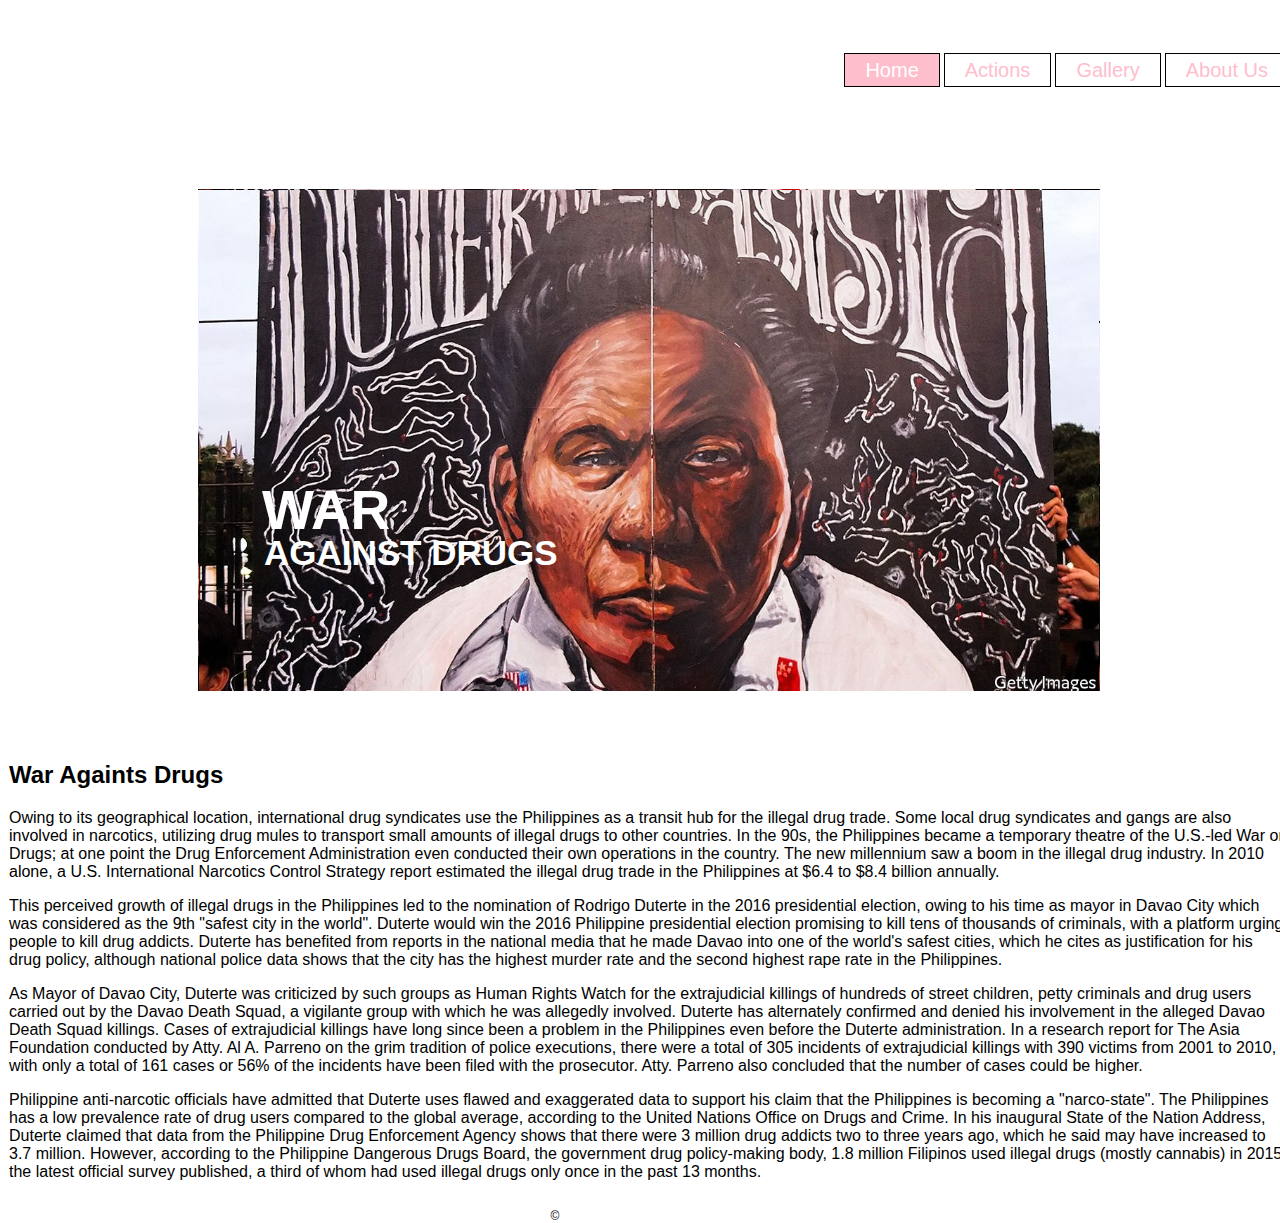
<file: index.html>
<!DOCTYPE html>
<html>
<header>
    <title>CLE1MT</title>
    <link rel="stylesheet" type="text/css" href="stylesheet.css"/>
    </header>
    <body>
    <div class="main">
        <div id="wrapper">
            <div id="navigation">
            <ul>
                <li class="active"><a href="index.html">Home</a></li>
                <li><a href="action.html">Actions</a></li>
                <li><a href="gallery.html">Gallery</a></li>
                <li><a href="aboutus.html">About Us</a></li>
            </ul>
            </div>
            <div id="title" style="background-image:url(war.jpg); background-size: cover">
                <h1>WAR</h1>
                <h2>AGAINST DRUGS</h2>
            </div>
            <div id="content">
            <h2>War Againts Drugs</h2>
            <p>Owing to its geographical location, international drug syndicates use the Philippines as a transit hub for the illegal drug trade. Some local drug syndicates and gangs are also involved in narcotics, utilizing drug mules to transport small amounts of illegal drugs to other countries. In the 90s, the Philippines became a temporary theatre of the U.S.-led War on Drugs; at one point the Drug Enforcement Administration even conducted their own operations in the country. The new millennium saw a boom in the illegal drug industry. In 2010 alone, a U.S. International Narcotics Control Strategy report estimated the illegal drug trade in the Philippines at $6.4 to $8.4 billion annually.</p>
            <p>This perceived growth of illegal drugs in the Philippines led to the nomination of Rodrigo Duterte in the 2016 presidential election, owing to his time as mayor in Davao City which was considered as the 9th "safest city in the world". Duterte would win the 2016 Philippine presidential election promising to kill tens of thousands of criminals, with a platform urging people to kill drug addicts. Duterte has benefited from reports in the national media that he made Davao into one of the world's safest cities, which he cites as justification for his drug policy, although national police data shows that the city has the highest murder rate and the second highest rape rate in the Philippines.</p>
            <p>As Mayor of Davao City, Duterte was criticized by such groups as Human Rights Watch for the extrajudicial killings of hundreds of street children, petty criminals and drug users carried out by the Davao Death Squad, a vigilante group with which he was allegedly involved. Duterte has alternately confirmed and denied his involvement in the alleged Davao Death Squad killings. Cases of extrajudicial killings have long since been a problem in the Philippines even before the Duterte administration. In a research report for The Asia Foundation conducted by Atty. Al A. Parreno on the grim tradition of police executions, there were a total of 305 incidents of extrajudicial killings with 390 victims from 2001 to 2010, with only a total of 161 cases or 56% of the incidents have been filed with the prosecutor. Atty. Parreno also concluded that the number of cases could be higher.</p>
            <p>Philippine anti-narcotic officials have admitted that Duterte uses flawed and exaggerated data to support his claim that the Philippines is becoming a "narco-state". The Philippines has a low prevalence rate of drug users compared to the global average, according to the United Nations Office on Drugs and Crime. In his inaugural State of the Nation Address, Duterte claimed that data from the Philippine Drug Enforcement Agency shows that there were 3 million drug addicts two to three years ago, which he said may have increased to 3.7 million. However, according to the Philippine Dangerous Drugs Board, the government drug policy-making body, 1.8 million Filipinos used illegal drugs (mostly cannabis) in 2015, the latest official survey published, a third of whom had used illegal drugs only once in the past 13 months.</p>
            <p></p>
            </div>
            <footer id="footer">
                <p style="font-family: sans-serif">©</p>
            </footer>
        </div>
    </div>
    </body>
</html>
</file>
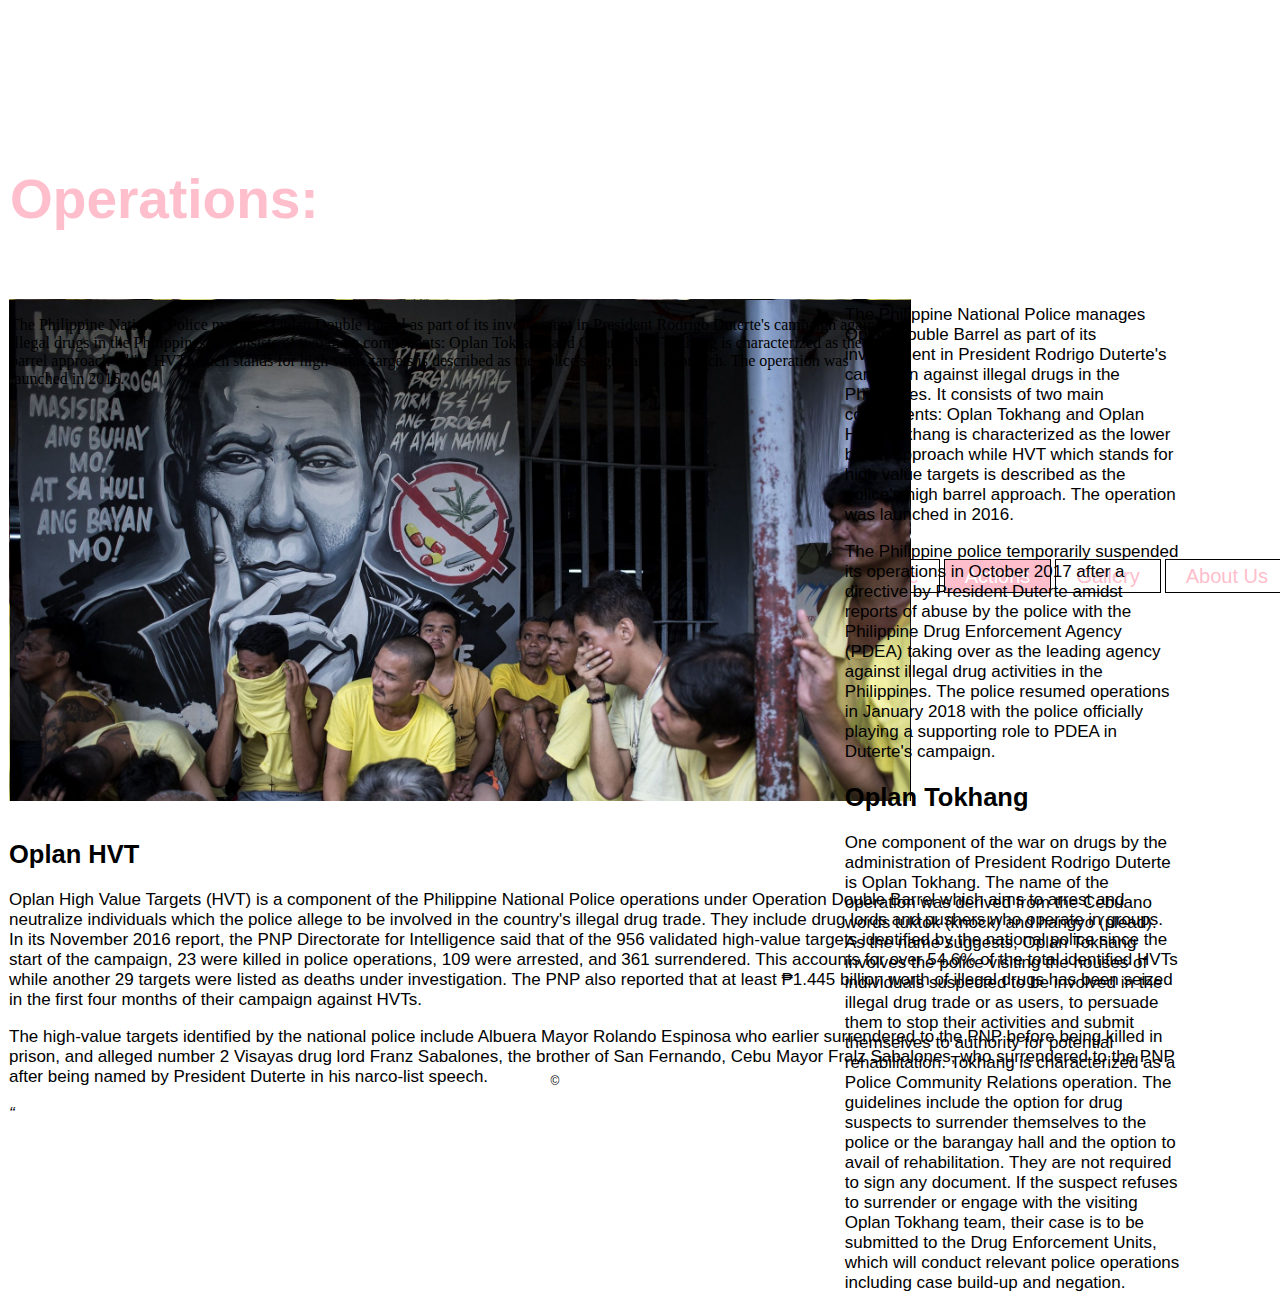
<file: action.html>
<!DOCTYPE html>
<html>
<header>
    <title>Action</title>
    <link rel="stylesheet" type="text/css" href="stylesheet.css"/>
    </header>
    <body>
    <div class="main">
        <div id="wrapper">
            <div id="navigation">
            <ul>
                <li><a href="index.html">Home</a></li>
                <li class="active"><a href="action.html">Actions</a></li>
                <li><a href="gallery.html">Gallery</a></li>
                <li><a href="aboutus.html">About Us</a></li>
                </ul>
            </div>
             <div id="action_title" style="background-image:url(om.jpg); background-size: cover">
                <h1>Operations:</h1>
                 <p>The Philippine National Police manages Oplan Double Barrel as part of its involvement in President Rodrigo Duterte's campaign against illegal drugs in the Philippines. It consists of two main components: Oplan Tokhang and Oplan HVT. Tokhang is characterized as the lower barrel approach while HVT which stands for high value targets is described as the police's high barrel approach. The operation was launched in 2016.</p>
            </div>
            <div id="action_content">
            <p>The Philippine National Police manages Oplan Double Barrel as part of its involvement in President Rodrigo Duterte's campaign against illegal drugs in the Philippines. It consists of two main components: Oplan Tokhang and Oplan HVT. Tokhang is characterized as the lower barrel approach while HVT which stands for high value targets is described as the police's high barrel approach. The operation was launched in 2016.</p>
            <p>The Philippine police temporarily suspended its operations in October 2017 after a directive by President Duterte amidst reports of abuse by the police with the Philippine Drug Enforcement Agency (PDEA) taking over as the leading agency against illegal drug activities in the Philippines. The police resumed operations in January 2018 with the police officially playing a supporting role to PDEA in Duterte's campaign.</p>
            <h2>Oplan Tokhang</h2>
                <p>One component of the war on drugs by the administration of President Rodrigo Duterte is Oplan Tokhang. The name of the operation was derived from the Cebuano words tuktok (knock) and hangyo (plead). As the name suggests, Oplan Tokhang involves the police visiting the houses of individuals suspected to be involved in the illegal drug trade or as users, to persuade them to stop their activities and submit themselves to authority for potential rehabilitation. Tokhang is characterized as a Police Community Relations operation. The guidelines include the option for drug suspects to surrender themselves to the police or the barangay hall and the option to avail of rehabilitation. They are not required to sign any document. If the suspect refuses to surrender or engage with the visiting Oplan Tokhang team, their case is to be submitted to the Drug Enforcement Units, which will conduct relevant police operations including case build-up and negation.</p>
            </div>
            <div id=action_content2>
            <h2>Oplan HVT</h2>
            <p>Oplan High Value Targets (HVT) is a component of the Philippine National Police operations under Operation Double Barrel which aims to arrest and neutralize individuals which the police allege to be involved in the country's illegal drug trade. They include drug lords and pushers who operate in groups. In its November 2016 report, the PNP Directorate for Intelligence said that of the 956 validated high-value targets identified by the national police since the start of the campaign, 23 were killed in police operations, 109 were arrested, and 361 surrendered. This accounts for over 54.6% of the total identified HVTs while another 29 targets were listed as deaths under investigation. The PNP also reported that at least ₱1.445 billion worth of illegal drugs has been seized in the first four months of their campaign against HVTs.</p>
            <p>The high-value targets identified by the national police include Albuera Mayor Rolando Espinosa who earlier surrendered to the PNP before being killed in prison, and alleged number 2 Visayas drug lord Franz Sabalones, the brother of San Fernando, Cebu Mayor Fralz Sabalones, who surrendered to the PNP after being named by President Duterte in his narco-list speech.</p>
            
            <p style="font-style: italic">“</p>
            <p style= "font-style: italic"></p>
            </div>
            <footer id="afooter">
                <p style="font-family: sans-serif">©</p>
            </footer>
        </div>
        </div>
    </body>
</html>
</file>
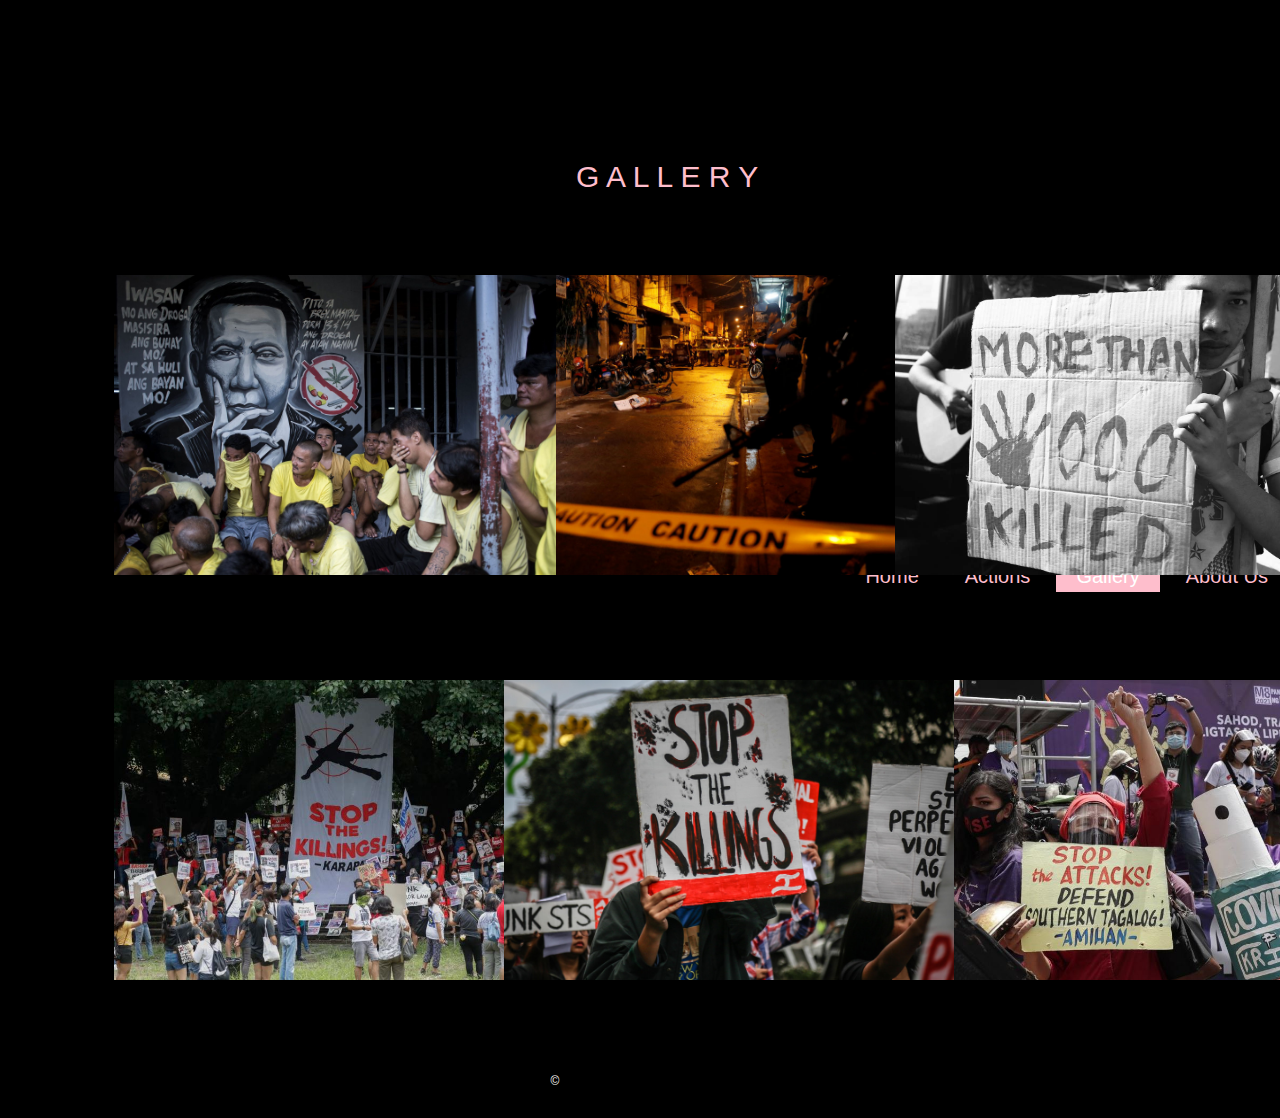
<file: gallery.html>
<!DOCTYPE html>
<html>
<header>
    <title>Gallery</title>
    <link rel="stylesheet" type="text/css" href="stylesheet.css"/>
    </header>
    <body style="background-color: black">
    <div class="main">
        <div id="wrapper">
            <div id="navigation">
            <ul>
                <li><a href="index.html">Home</a></li>
                <li><a href="action.html">Actions</a></li>
                <li class="active"><a href="gallery.html">Gallery</a></li>
                <li><a href="aboutus.html">About Us</a></li>
                </ul>
            </div>
            <div id="gallery_title">
                <h2>G A L L E R Y</h2>
            </div>
            <div>
                <a href="img1.jpg"><img id="img-gal1" src="img1.jpg">
                <a href="img2.jpg"><img id="img-gal2" src="img2.jpg">
                <a href="img3.jpg"><img id="img-gal3" src="img3.jpg">
                <a href="img4.jpg"><img id="img-gal4" src="img4.jpg">
                <a href="img5.jpg"><img id="img-gal5" src="img5.jpg">
                <a href="img6.jpg"><img id="img-gal6" src="img6.jpg">
            </div>
            <footer id="gfooter" color"#fff">
                <p style="font-family: sans-serif; color: #FFFEF9">©</p>
            </footer>
        </div>
        </div>
    </body>
</html>
</file>
<file: stylesheet.css>
#wrapper{
    width: 1280px;
    height: 1100px;
    border: 1px solid transparent;
    margin: 0 auto;
    align-content: center;
}   

#wrapper-about{
    width: 1280px;
    height: 1100px;
    border: 1px solid transparent;
    margin: 0 auto;
    align-content: center;
    background-color: blanchedalmond;
}   

body{
    background-color: solid black;
}

#bg_gallery{
    background-color: solid black;
}

#navigation ul{
    float: right;
    list-style-type: none;
    margin-top: 50px;
}

#navigation li{
    display: inline-block;
}

#navigation a{
    text-decoration: none;
    color: #fff;
    padding: 5px 20px;
    border: 1px solid #fff;
}

#navigation ul li a{
    text-decoration: none;
    color: #febecc;
    padding: 5px 20px;
    border: 1px solid black;
    transition: 0.6s ease;
    font-size: 20px;
    font-family: sans-serif;
}

#navigation ul li a:hover{
    background-color: #febecc;
    color: #fff;
}

#navigation ul li.active a{
    background-color: #febecc;
    color: #fff;
}

#logo img{
    float: left;
    width: 150px;
    height: auto;
}

#title{
    border: 1px solid transparent;
    width: 900px;
    height: 500px;
    align-content: center;
    margin: 0 auto; 
    margin-top: 180px;
}

#title h1{
    align-content: center;
    margin-left: 63px;
    margin-top: 200px;
    color: #fff;
    font-size: 55px;
    font-style: initial;
    font-family: sans-serif;
}

#title h2{
    margin-top: -45px;
    margin-left: 65px;
    color: #fff;
    font-size: 35px;
    font-style: initial;
    font-family: sans-serif;
}

#content{
    margin: 0 auto;
    margin-top: 50px;
    align-content: center;
    font-family: sans-serif;
}

#action_title{
    border: 1px solid transparent;
    width: 900px;
    height: 500px;
    position: absolute;
    bottom: 11%;
    margin: 0 auto; 
    margin-top: 180px;
}

#action_title h1{
    position: absolute;
    top: -34%;
    color: #febecc;
    font-size: 55px;
    font-style: initial;
    font-family: sans-serif;
}

#action_title h2{
    position: absolute;
    top: -20%;
    color: #febecc;
    font-size: 35px;
    font-style: initial;
    font-family: sans-serif;
}

#action_content{
    position: absolute;
    left: 66%;
    top: 32%;
    margin-right: 100px;
    align-content: center;
    font-size: 17px;
    font-family: sans-serif;
}

#action_content2{
    position: absolute;
    font-size: 17px;
    top: 91%;
    margin-right: 100px;
    align-content: center;
    font-family: sans-serif;
}

#action_content3{
    position: absolute;
    font-size: 17px;
    top: 91%;
    margin-right: 100px;
    align-content: center;
    font-family: sans-serif;
}

#gallery_title h2{
    color: #febecc;
    font-family: sans-serif;
    text-align: center;
    font-size: 30px;
    font-weight: lighter;
    position: absolute;
    left: 45%;
    top: 15%;
}

#img-gal1{
    height: 300px;
    margin: 0 auto;
    padding: 50px;
    position: absolute;
    top: 70%;
    left: 5%;
}

#img-gal2{
    height: 300px;
    margin: 0 auto;
    padding: 50px;
    position: absolute;
    top: 25%;
    left: 35.5%;
}

#img-gal3{
    height: 300px;
    margin: 0 auto;
    padding: 50px;
    position: absolute;
    top: 70%;
    left: 66%;
}

#img-gal4{
    height: 300px;
    margin: 0 auto;
    padding: 50px;
    position: absolute;
    top: 25%;
    left: 5%;
}

#img-gal5{
    height: 300px;
    margin: 0 auto;
    padding: 50px;
    position: absolute;
    top: 70%;
    left: 35.5%;
}

#img-gal6{
    height: 300px;
    margin: 0 auto;
    padding: 50px;
    position: absolute;
    top: 25%;
    left: 66%;
}

#footer p{
    align-content: center;
    position: absolute;
    left: 43%;
    font-size: 12px;
}

#afooter p{
    align-content: center;
    position: absolute;
    left: 43%;
    top: 118%;
    font-size: 12px;
}

#gfooter p{
    align-content: center;
    position: absolute;
    left: 43%;
    top: 118%;
    font-size: 12px;
    color: #fff;
}

#bfooter p{
    align-content: center;
    position: absolute;
    left: 23%;
    top: 205%;
    font-size: 12px;
}

#aboutus_title h2{
    color: lightcoral;
    font-family: sans-serif;
    text-align: center;
    font-size: 30px;
    font-weight: lighter;
    position: absolute;
    left: 45%;
    top: 15%;
}

#aboutus_title h3{
    color:lightcoral;
    font-family: sans-serif;
    text-align: center;
    font-size: 30px;
    font-weight: lighter;
    position: absolute;
    left: 53%;
    top: 14.5%;
}

#about-us{
    height: 300px;
    margin: 0 auto;
    padding: 50px;
    position: absolute;
    top: 20%;
    left: 36%;
}

#nav{
    color: lightcoral;
    font-family: sans-serif;
    font-size: 20px;
    font-weight: lighter;
    position: absolute;
    left: 38.5%;
    bottom: -15%;
    text-align:justify;
}

#advocacy{
    color: lightcoral;
    font-family: sans-serif;
    font-size: 20px;
    font-weight: lighter;
    position: absolute;
    left: 38.5%;
    bottom: 12%;
    text-align:justify;
}
</file>
